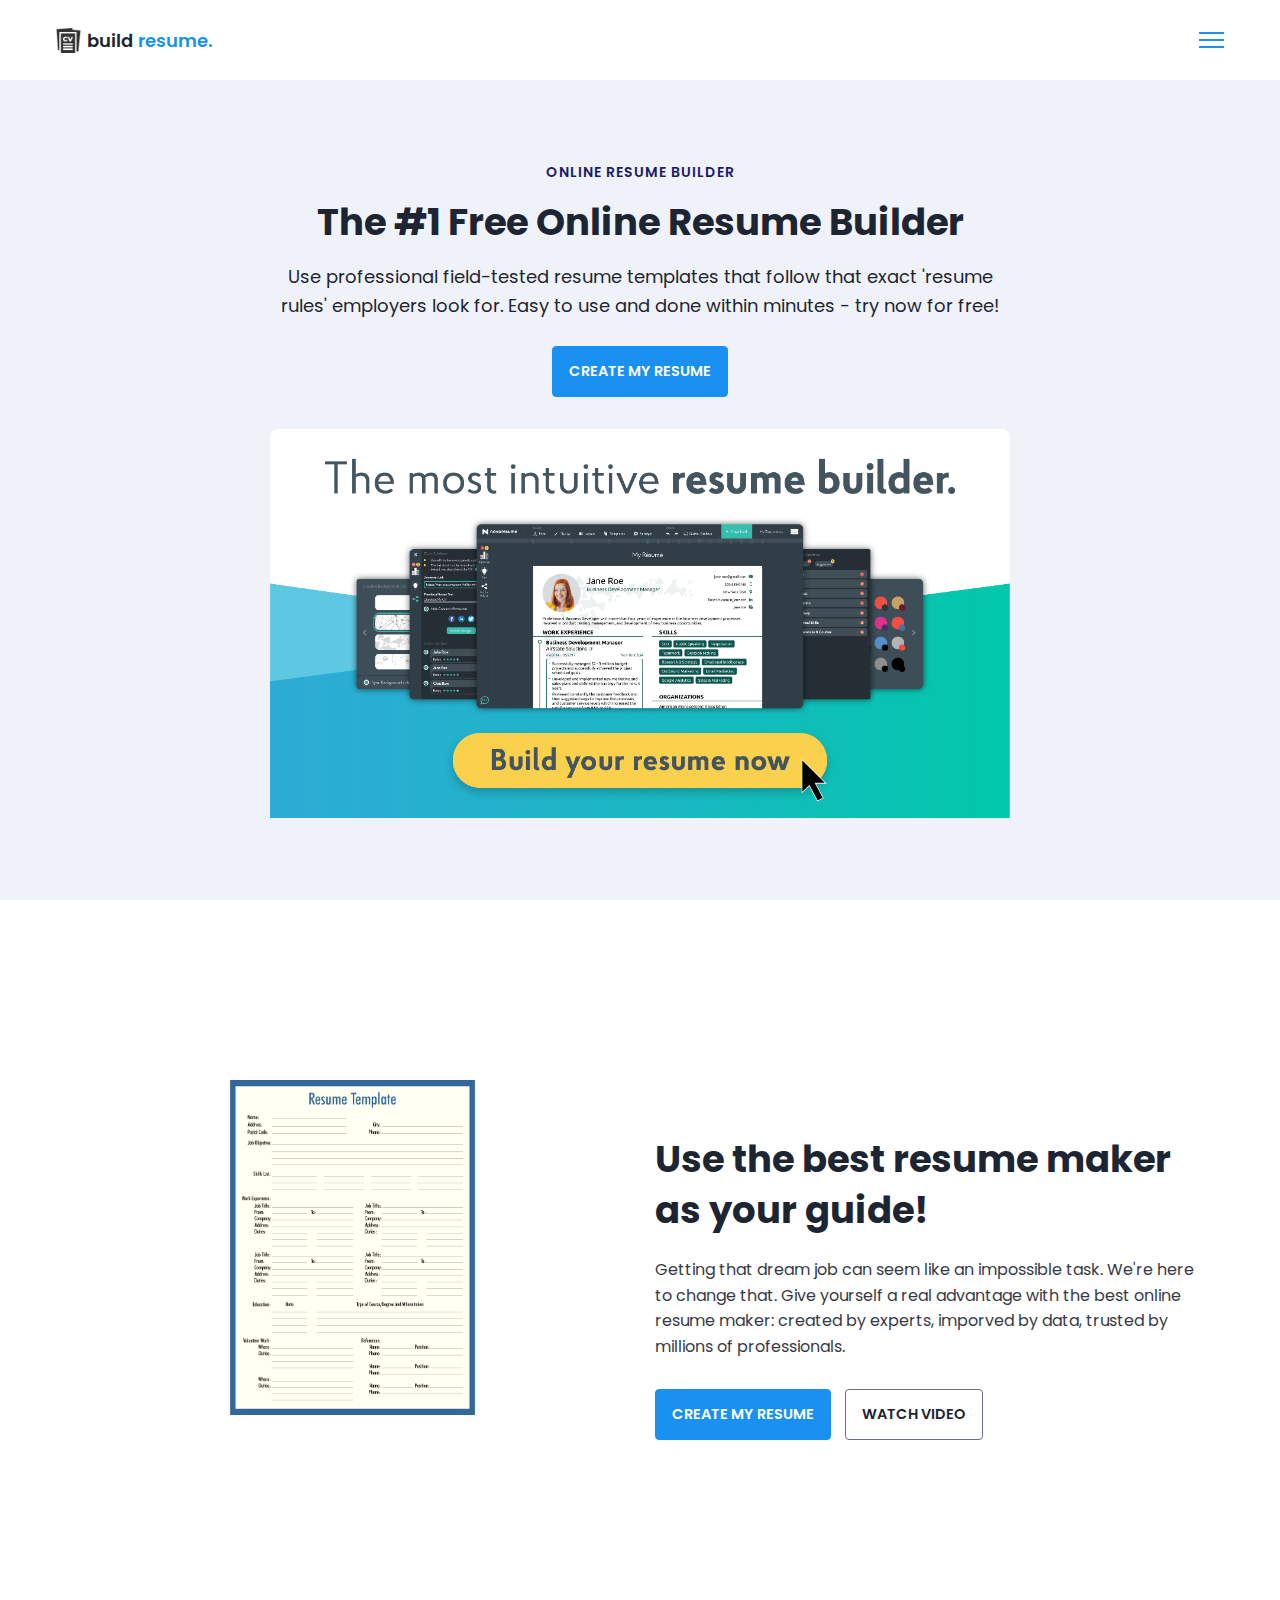
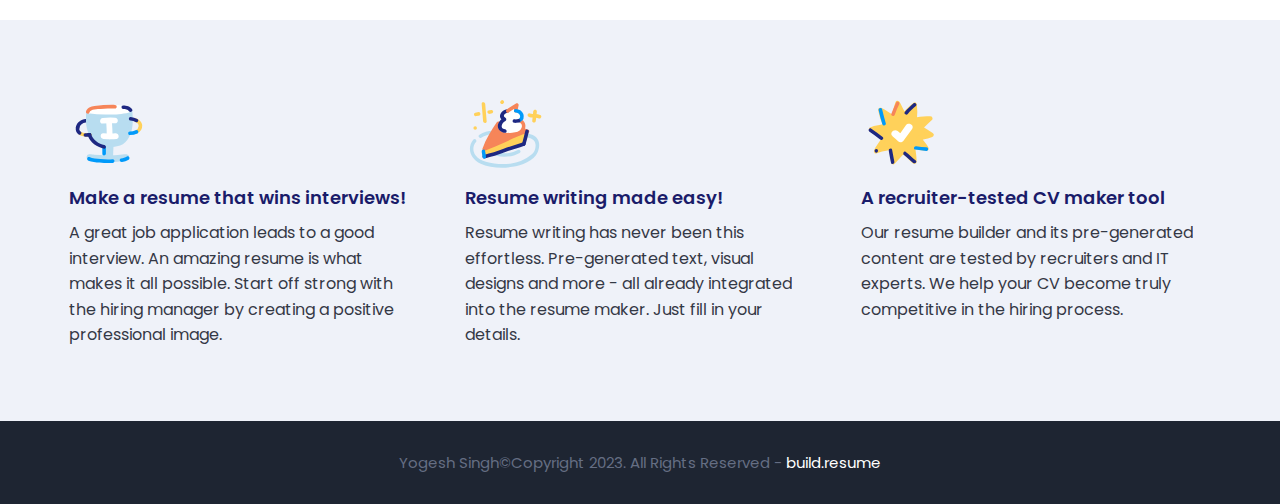
<file: index.html>
<!DOCTYPE html>
<html>
    <head>
        <meta charset="utf-8">
        <meta http-equiv="X-UA-Compatible" content="IE=edge">
        <title>Home Page</title>
        <meta name="description" content="">
        <meta name="viewport" content="width=device-width, initial-scale=1">
        <link rel="stylesheet" href="style.css">
    </head>
    <body>

        <nav class = "navbar bg-white">
            <div class="container">
                <div class = "navbar-content">
                    <div class = "brand-and-toggler">
                        <a href = "index.html" class = "navbar-brand">
                            <img src = "images/curriculum-vitae.png" alt = "" class = "navbar-brand-icon">
                            <span class = "navbar-brand-text">build <span>resume.</span>
                        </a>
                        <button type = "button" class = "navbar-toggler-btn">
                            <div class = "bars">
                                <div class = "bar"></div>
                                <div class = "bar"></div>
                                <div class = "bar"></div>
                            </div>
                        </button>
                    </div>
                </div>
            </div>
        </nav>

        <header class = "header bg-bright" id = "header">
            <div class = "container">
                <div class = "header-content text-center">
                    <h6 class = "text-uppercase text-blue-dark fs-14 fw-6 ls-1">online resume builder</h6>
                    <h1 class = "lg-title">The #1 Free Online Resume Builder</h1>
                    <p class = "text-dark fs-18">Use professional field-tested resume templates that follow that exact 'resume rules' employers look for. Easy to use and done within minutes - try now for free!</p>
                    <a href = "resume.html" class = "btn btn-primary text-uppercase">create my resume</a>
                    <img src = "images/resume build img.png">
                </div>
            </div>
        </header>

        <div class="section-one">
            <div class="container">
                <div class = "section-one-content">
                    <div class="section-one-l">
                        <img src = "images/resume example.webp">
                    </div>
                    <div class = "section-one-r text-center">
                        <h2 class = "lg-title">Use the best resume maker as your guide!</h2>
                        <p class = "text">Getting that dream job can seem like an impossible task. We're here to change that. Give yourself a real advantage with the best online resume maker: created by experts, imporved by data, trusted by millions of professionals.</p>
                        <div class = "btn-group">
                            <a href = "resume.html" class = "btn btn-primary text-uppercase">create my resume</a>
                            <a href = "#" class = "btn btn-secondary text-uppercase">watch video</a>
                        </div>
                    </div>
                </div>
            </div>
        </div>

        <div class = "section-two bg-bright">
            <div class="container">
                <div class="section-two-content">
                    <div class = "section-items">
                        <div class = "section-item">
                            <div class = "section-item-icon">
                                <img src = "images/feature-1.svg" alt = "">
                            </div>
                            <h5 class = "section-item-title">Make a resume that wins interviews!</h5>
                            <p class = "text">A great job application leads to a good interview. An amazing resume is what makes it all possible. Start off strong with the hiring manager by creating a positive professional image.</p>
                        </div>

                        <div class = "section-item">
                            <div class = "section-item-icon">
                                <img src = "images/feature-2.svg" alt = "">
                            </div>
                            <h5 class = "section-item-title">Resume writing made easy!</h5>
                            <p class = "text">Resume writing has never been this effortless. Pre-generated text, visual designs and more - all already integrated into the resume maker. Just fill in your details.</p>
                        </div>

                        <div class = "section-item">
                            <div class = "section-item-icon">
                                <img src = "images/feature-3.svg" alt = "">
                            </div>
                            <h5 class = "section-item-title">A recruiter-tested CV maker tool</h5>
                            <p class = "text">Our resume builder and its pre-generated content are tested by recruiters and IT experts. We help your CV become truly competitive in the hiring process.</p>
                        </div>
                    </div>
                </div>
            </div>
        </div>

        <footer class = "footer bg-dark">
            <div class="container">
                <div class = "footer-content text-center">
                    <p class="fs-15">Yogesh Singh&copy;Copyright 2023. All Rights Reserved - <span>build.resume</span></p>
                </div>
            </div>
        </footer>
        
    </body>
</html>
</file>
<file: style.css>
@import url('https://fonts.googleapis.com/css2?family=Manrope:wght@200;300;400;500;600;700;800&family=Poppins:ital,wght@0,100;0,200;0,300;0,400;0,500;0,600;0,700;0,800;0,900;1,100;1,200;1,300;1,400;1,500;1,600;1,700;1,800;1,900&display=swap');

:root{
    --clr-blue: #1A91F0;
    --clr-blue-mid: #1170CD;
    --clr-blue-dark: #1A1C6A;
    --clr-white: #fff;
    --clr-bright: #EFF2F9;
    --clr-dark: #1e2532;
    --clr-black: #000;
    --clr-grey: #656e83;
    --clr-green: #084C41;
    --font-poppins: 'Poppins', sans-serif;
    --font-manrope: 'Manrope', sans-serif;;
    --transition: all 300ms ease-in-out;
}

*{
    padding: 0;
    margin: 0;
    box-sizing: border-box;
}

html{
    font-size: 10px;
}

body{
    font-size: 1.6rem;
    font-family: var(--font-poppins);
}

button{
    border: none;
    background-color: transparent;
    outline: 0;
    cursor: pointer;
    font-family: inherit;
}

img{
    width: 100%;
    display: block;
}

a{
    text-decoration: none;
}

/* fonts */
.font-poppins{font-family: var(--font-poppins);}
.font-manrope{font-family: var(--font-manrope);}

/* text colors */
.text-blue{color: var(--clr-blue);}
.text-blue-mid{color: var(--clr-blue-mid);}
.text-blue-dark{color: var(--clr-blue-dark);}
.text-bright{color: var(--clr-bright);}
.text-dark{color: var(--clr-dark);}
.text-grey{color: var(--clr-grey);}
.text-white{color: var(--clr-white);}

/* backgrounds */
.bg-blue{background-color: var(--clr-blue);}
.bg-blue-mid{background-color: var(--clr-blue-mid);}
.bg-blue-dark{background-color: var(--clr-blue-dark);}
.bg-bright{background-color: var(--clr-bright);}
.bg-dark{background-color: var(--clr-dark);}
.bg-grey{background-color: var(--clr-grey);}
.bg-white{background-color: var(--clr-white);}
.bg-black{background-color: var(--clr-black);}
.bg-green{background-color: var(--clr-green);}

.text-center{ text-align: center;}
.text-left{text-align: left;}
.text-right{text-align: right;}
.text-uppercase{text-transform: uppercase;}
.text-lowercase{text-transform: lowercase;}
.text-capitalize{text-transform: capitalize;}
.text{
    color: var(--clr-dark);
    opacity: 0.9;
    margin: 2rem 0;
    line-height: 1.6;
}

.fw-2{font-weight: 200;}
.fw-3{font-weight: 300;}
.fw-4{font-weight: 400;}
.fw-5{font-weight: 500;}
.fw-6{font-weight: 600;}
.fw-7{font-weight: 700;}
.fw-8{font-weight: 800;}

.fs-13{font-size: 13px;}
.fs-14{font-size: 14px;}
.fs-15{font-size: 15px;}
.fs-16{font-size: 16px;}
.fs-17{font-size: 17px;}
.fs-18{font-size: 18px;}
.fs-19{font-size: 19px;}
.fs-20{font-size: 20px;}
.fs-21{font-size: 21px;}
.fs-22{font-size: 22px;}
.fs-23{font-size: 23px;}
.fs-24{font-size: 24px;}
.fs-25{font-size: 25px;}

.ls-1{letter-spacing: 1px;}
.ls-2{letter-spacing: 2px;}

.container{
    max-width: 1200px;
    margin: 0 auto;
    padding: 0 1.6rem;
}

/* bars button */
.bars{
    display: flex;
    flex-direction: column;
    justify-content: space-between;
    height: 16.5px;
    width: 25px;
}
.bars .bar{
    width: 100%;
    height: 2px;
    background-color: var(--clr-blue);
    transition: var(--transition);
}

.bars:hover .bar{
    background-color: var(--clr-dark);
}

/* buttons */
.btn{
    font-size: 14.5px;
    font-weight: 600;
    padding: 1.4rem 1.6rem;
    border-radius: 4px;
    display: inline-block;
}

.btn-primary{
    background-color: var(--clr-blue);
    color: var(--clr-white);
    border: 1px solid var(--clr-blue);
    transition: var(--transition);
}

.btn-primary:hover{
    background-color: transparent;
    color: var(--clr-dark);
    border-color: var(--clr-grey);
}

.btn-secondary{
    background-color: transparent;
    color: var(--clr-dark);
    border: 1px solid var(--clr-grey);
    transition: var(--transition);
}

.btn-secondary:hover{
    background-color: var(--clr-blue);
    color: var(--clr-white);
    border-color: var(--clr-blue);
}

.btn-group button:first-child, .btn-group a:first-child{
    margin-right: 1rem!important;
}

/* navbar part */
.navbar{
    height: 80px;
    display: flex;
    align-items: center;
    box-shadow: rgba(0, 0, 0, 0.08) 0px 3px 8px;
}

.navbar .container{
    width: 100%;
}

.navbar-brand{
    display: flex;
    align-items: center;
    justify-content: flex-start;
    font-size: 1.8rem;
}
.navbar-brand-text{
    color: var(--clr-dark);
    font-weight: 600;
}
.navbar-brand-text span{
    color: var(--clr-blue);
}
.navbar-brand-icon{
    width: 25px;
    margin-right: 6px;
    opacity: 0.8;
}
.brand-and-toggler{
    display: flex;
    align-items: center;
    justify-content: space-between;
}
.header{
    min-height: calc(100vh - 80px);
    display: flex;
    flex-direction: column;
    align-items: center;
    justify-content: center;
}
.header-content{
    max-width: 740px;
    margin-right: auto;
    margin-left: auto;
}
.header-content img{
    max-width: 760px;
    border-top-right-radius: 8px;
    border-top-left-radius: 8px;
    margin-top: 3.2rem;
}
.lg-title{
    margin: 1.4rem 0;
    font-size: 37px;
    line-height: 1.4;
    color: var(--clr-dark);
}
.header-content p{
    margin-bottom: 2.6rem;
    line-height: 1.6;
}


/* section one */
.section-one{
    padding: 64px 0;
    min-height: 80vh;
    display: flex;
    align-items: center;
}
.section-one-l img{
    max-width: 245px;
    margin-right: auto;
    margin-left: auto;
}
.section-one-r{
    margin-top: 4rem;
}

.section-one .btn-group{
    margin-top: 2rem;
}
.section-one-r{
    max-width: 545px;
    margin-right: auto;
    margin-left: auto;
}
.section-one-r .btn-group{
    margin-top: 3rem;
}

/* section two */
.section-two{
    padding: 64px 0;
}
.section-two .section-items{
    display: grid;
    gap: 2rem;
}

.section-two .section-item{
    max-width: 350px;
    text-align: center;
    margin-right: auto;
    margin-left: auto;
}
.section-two .section-item-icon{
    margin: 1rem 0;
}
.section-two .section-item-icon img{
    width: 80px;
    margin-right: auto;
    margin-left: auto;
}
.section-two .section-item-title{
    color: var(--clr-blue-dark);
    font-size: 1.8rem;
    font-weight: 600;
}
.section-two .text{
    margin: 0.9rem 0;
}

/* footer */
.footer{
    padding: 3rem 0;
}
.footer-content p{
    color: var(--clr-grey);
}
.footer-content p span{
    color: var(--clr-white);
}

/* media queries */
@media screen and (min-width: 768px){
    .section-two .section-items{
        grid-template-columns: repeat(2, 1fr);
    }
}

@media screen and (min-width: 992px){
    .section-one-content{
        display: grid;
        grid-template-columns: repeat(2, 1fr);
        column-gap: 3rem;
    }
    .section-one-r{
        text-align: left;
    }
    .section-two .section-items{
        grid-template-columns: repeat(3, 1fr);
    }
    .section-two .section-item{
        text-align: left;
    }
    .section-two .section-item-icon img{
        margin-left: 0;
    }
}



/* resume page */
#about-sc{
    padding: 64px 0;
}

.cv-form-row-title{
    background-color: var(--clr-dark);
    padding: 0.8rem 1.6rem;
    margin-bottom: 2rem;
}

.cv-form-row-title h3{
    color: var(--clr-white);
    font-weight: 500;
    text-transform: uppercase;
    letter-spacing: 1.5px;
    font-size: 1.7rem;
}
.cv-form-blk{
    margin: 3rem 0;
}
.cv-form-row{
    padding: 3rem 2rem 0 2rem;
    border: 1px solid rgba(0, 0, 0, 0.08);
    margin-bottom: 1rem;
    position: relative;
}
textarea{
    resize: none;
}
.form-elem{
    margin-bottom: 3rem;
    position: relative;
}
.form-label{
    display: block;
    font-weight: 600;
    font-size: 14px;
    color: var(--clr-dark);
    margin-bottom: 0.5rem;
}
.form-control{
    border-radius: none;
    border: 1px solid rgba(0, 0, 0, 0.1);
    font-size: 14px;
    padding: 0.8rem 1.6rem;
    font-family: inherit;
    width: 100%;
    outline: 0;
    transition: var(--transition);
}

.form-control:focus{
    border-color: rgba(0, 0, 0, 0.3);
}
.form-text{
    color: #ca0b00;
    font-size: 12px;
    position: absolute;
    letter-spacing: 0.5px;
    top: calc(100% + 2px);
    left: 0;
    width: 100%;
}
.cols-3, .cols-2{
    display: grid;
}
.repeater-add-btn{
    width: 25px;
    height: 25px;
    background-color: var(--clr-blue-mid);
    font-size: 1.6rem;
    color: var(--clr-white);
    margin: 1rem 0;
}
.repeater-remove-btn{
    position: absolute;
    top: 10px;
    right: 10px;
    z-index: 999;
    width: 25px;
    height: 25px;
    border-radius: 50%;
    background-color: #ca0b00;
    color: var(--clr-white);
    font-size: 1.6rem;
}

/* preview section */
.preview-cnt{
    border-radius: 5px;
    display: grid;
    grid-template-columns: 32% auto;
    box-shadow: rgba(149, 157, 165, 0.2) 0px 8px 24px;
    overflow: hidden;
}

.preview-cnt-l{
    padding: 3rem 3rem 2rem 3rem;
}
.preview-cnt-r{
    padding: 3rem 3rem 3rem 4rem;
}
.preview-cnt-l .preview-blk:nth-child(1){
    text-align: center;
}
.preview-image{
    width: 120px;
    height: 120px;
    border-radius: 50%;
    overflow: hidden;
    margin-right: auto;
    margin-left: auto;
}
.preview-image img{
    width: 100%;
    height: 100%;
    object-fit: cover;
}
.preview-item-name{
    font-size: 2.4rem;
    font-weight: 600;
    margin: 1.8rem 0;
    position: relative;
}
.preview-item-name::after{
    position: absolute;
    content: "";
    bottom: -10px;
    width: 50px;
    height: 1.5px;
    background-color: rgba(255, 255, 255, 0.5);
    left: 50%;
    transform: translateX(-50%);
}
.preview-blk{
    padding: 1rem 0;
    margin-bottom: 1rem;
}
.preview-blk-title h3{
    text-transform: uppercase;
    letter-spacing: 0.5px;
    border-bottom: 0.5px solid rgba(0, 0, 0, 0.08);
    padding-bottom: 0.5rem;
}
.preview-blk-title{
    margin-bottom: 1rem;
}
.preview-blk-list .preview-item{
    font-size: 1.5rem;
    margin-bottom: 0.2rem;
    opacity: 0.95;
}
.preview-cnt-r .preview-blk-title{
    color: var(--clr-dark);
}
.preview-cnt-r .preview-blk-list .preview-item{
    margin-top: 1.8rem;
}

.achievements-items.preview-blk-list .preview-item span:first-child,
.educations-items.preview-blk-list .preview-item span:first-child,
.experiences-items.preview-blk-list .preview-item span:first-child{
    display: block;
    font-weight: 600;
    margin-bottom: 1rem;
    background-color: rgba(0, 0, 0, 0.03);
}

.educations-items.preview-blk-list .preview-item span:nth-child(2),
.experiences-items.preview-blk-list .preview-item span:nth-child(2){
    font-weight: 600;
    margin-right: 1rem;
}

.educations-items.preview-blk-list .preview-item span:nth-child(3),
.experiences-items.preview-blk-list .preview-item span:nth-child(3){
    font-style: italic;
    margin-right: 1rem;
}

.educations-items.preview-blk-list .preview-item span:nth-child(4),
.educations-items.preview-blk-list .preview-item span:nth-child(5),
.experiences-items.preview-blk-list .preview-item span:nth-child(4),
.experiences-items.preview-blk-list .preview-item span:nth-child(5){
    margin-right: 1rem;
    background-color: var(--clr-green);
    color: var(--clr-white);
    padding: 0 1rem;
    border-radius: 0.6rem;
}

.educations-items.preview-blk-list .preview-item span:nth-child(6),
.experiences-items.preview-blk-list .preview-item span:nth-child(6){
    font-size: 13.5px;
    display: block;
    opacity: 0.8;
    margin-top: 1rem;
}
.projects-items.preview-blk-list .preview-item span{
    display: block;
}

@media screen and (min-width: 768px){
    .cols-3{
        grid-template-columns: repeat(3, 1fr);
        column-gap: 2rem;
    }
    .cols-2{
        grid-template-columns: repeat(2, 1fr);
        column-gap: 2rem;
    }
}

@media screen and (min-width: 992px){
    .cv-form-row{
        padding: 3rem 3rem 0rem 3rem;
    }
    .cols-3{
        grid-template-columns: repeat(3, 1fr);
    }
}

.print-btn-sc{
    margin: 2rem 0 6rem 0;
}

/* print section */
@media print{
    body *{
        visibility: hidden;
    }

    .non_print_area{
        display: none;
    }

    .print_area, .print_area *{
        visibility: visible;
    }

    .print_area{
        width: 100%;
        position: absolute;
        left: 0;
        top: 0;
        overflow: hidden;
    }
}
</file>
